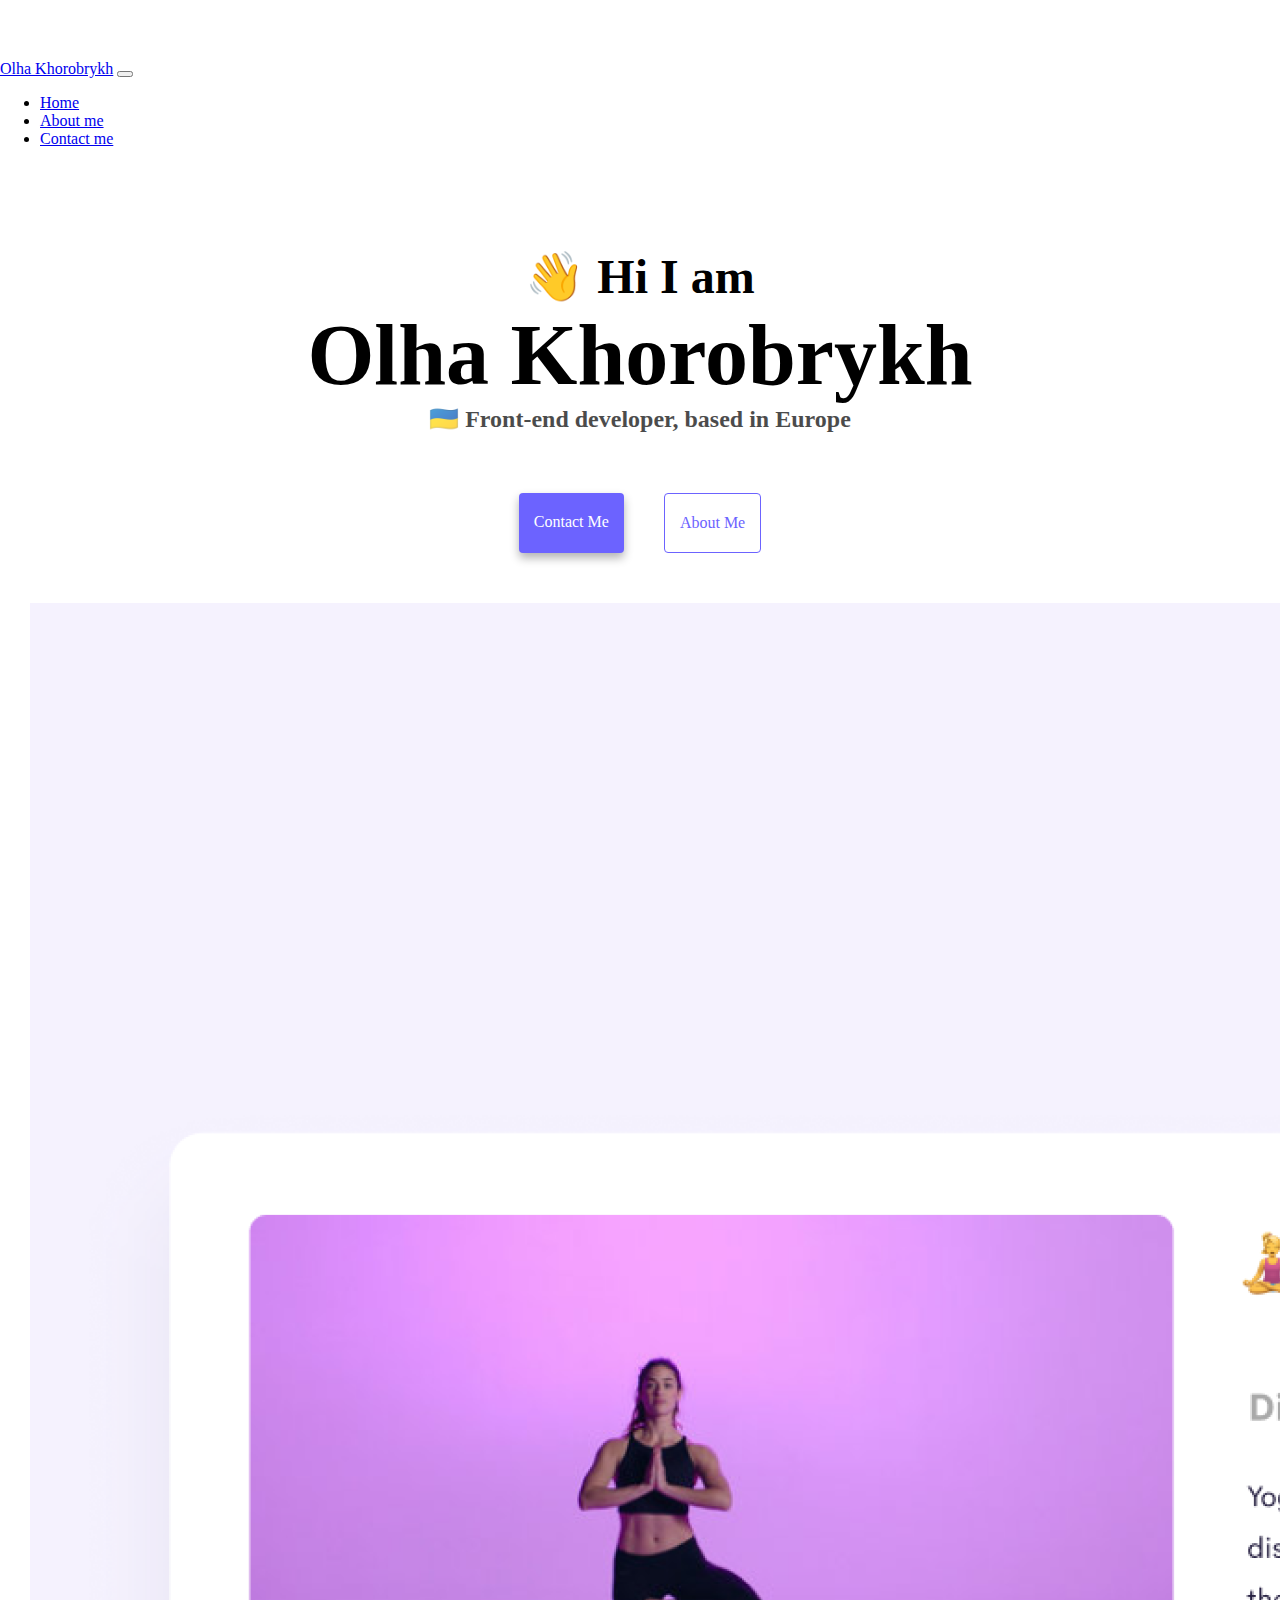
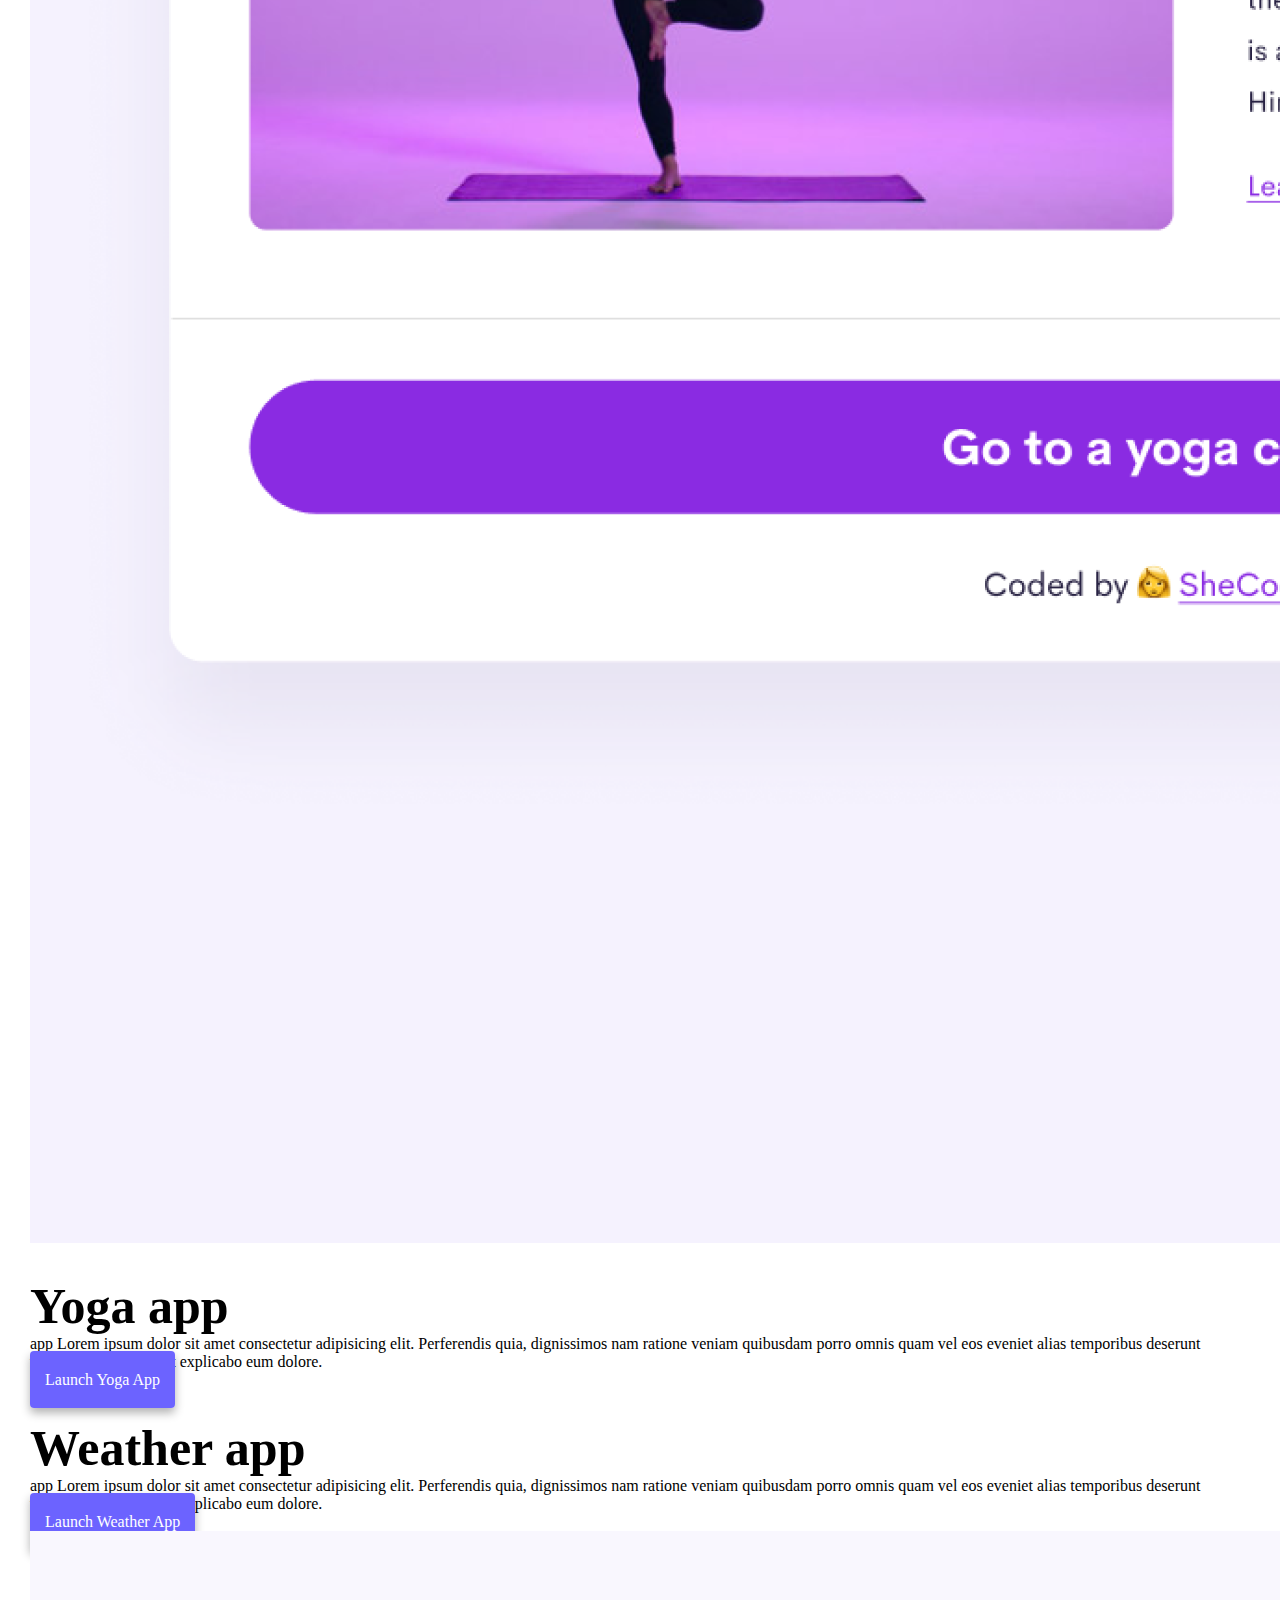
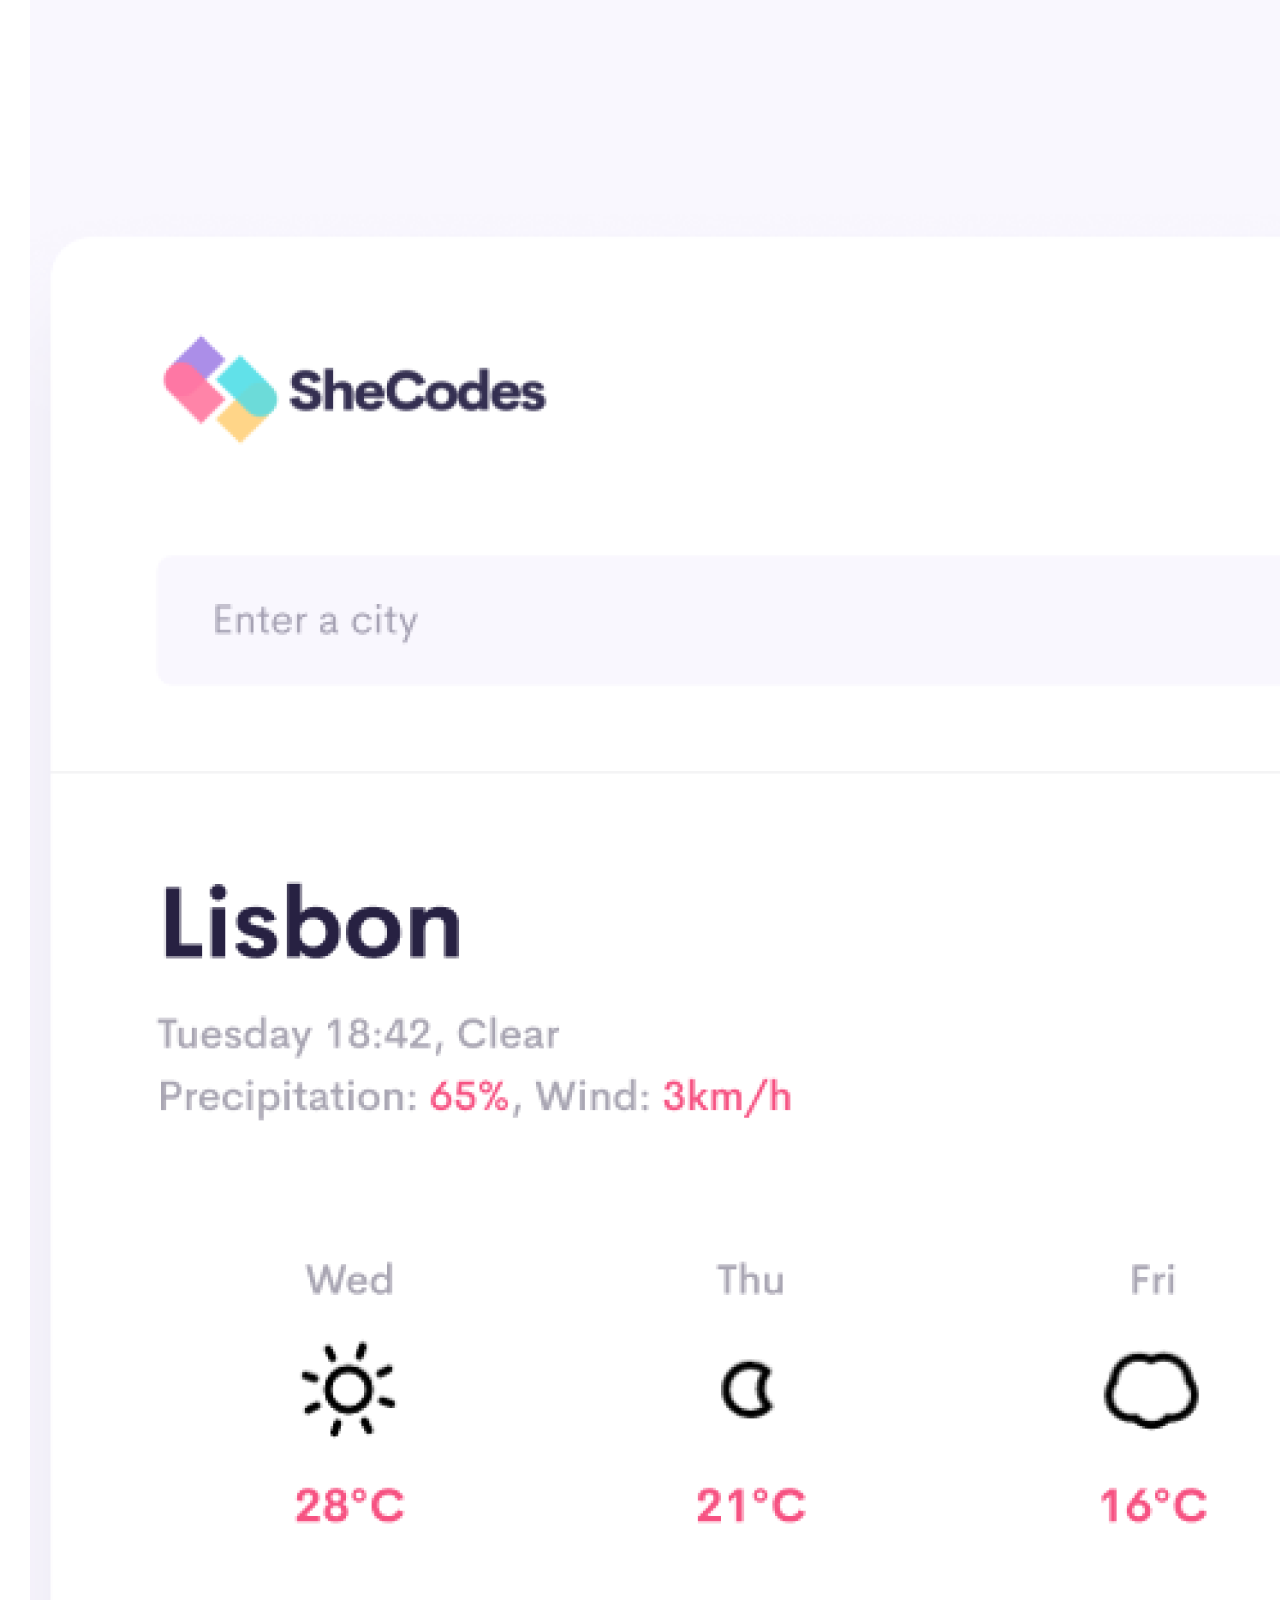
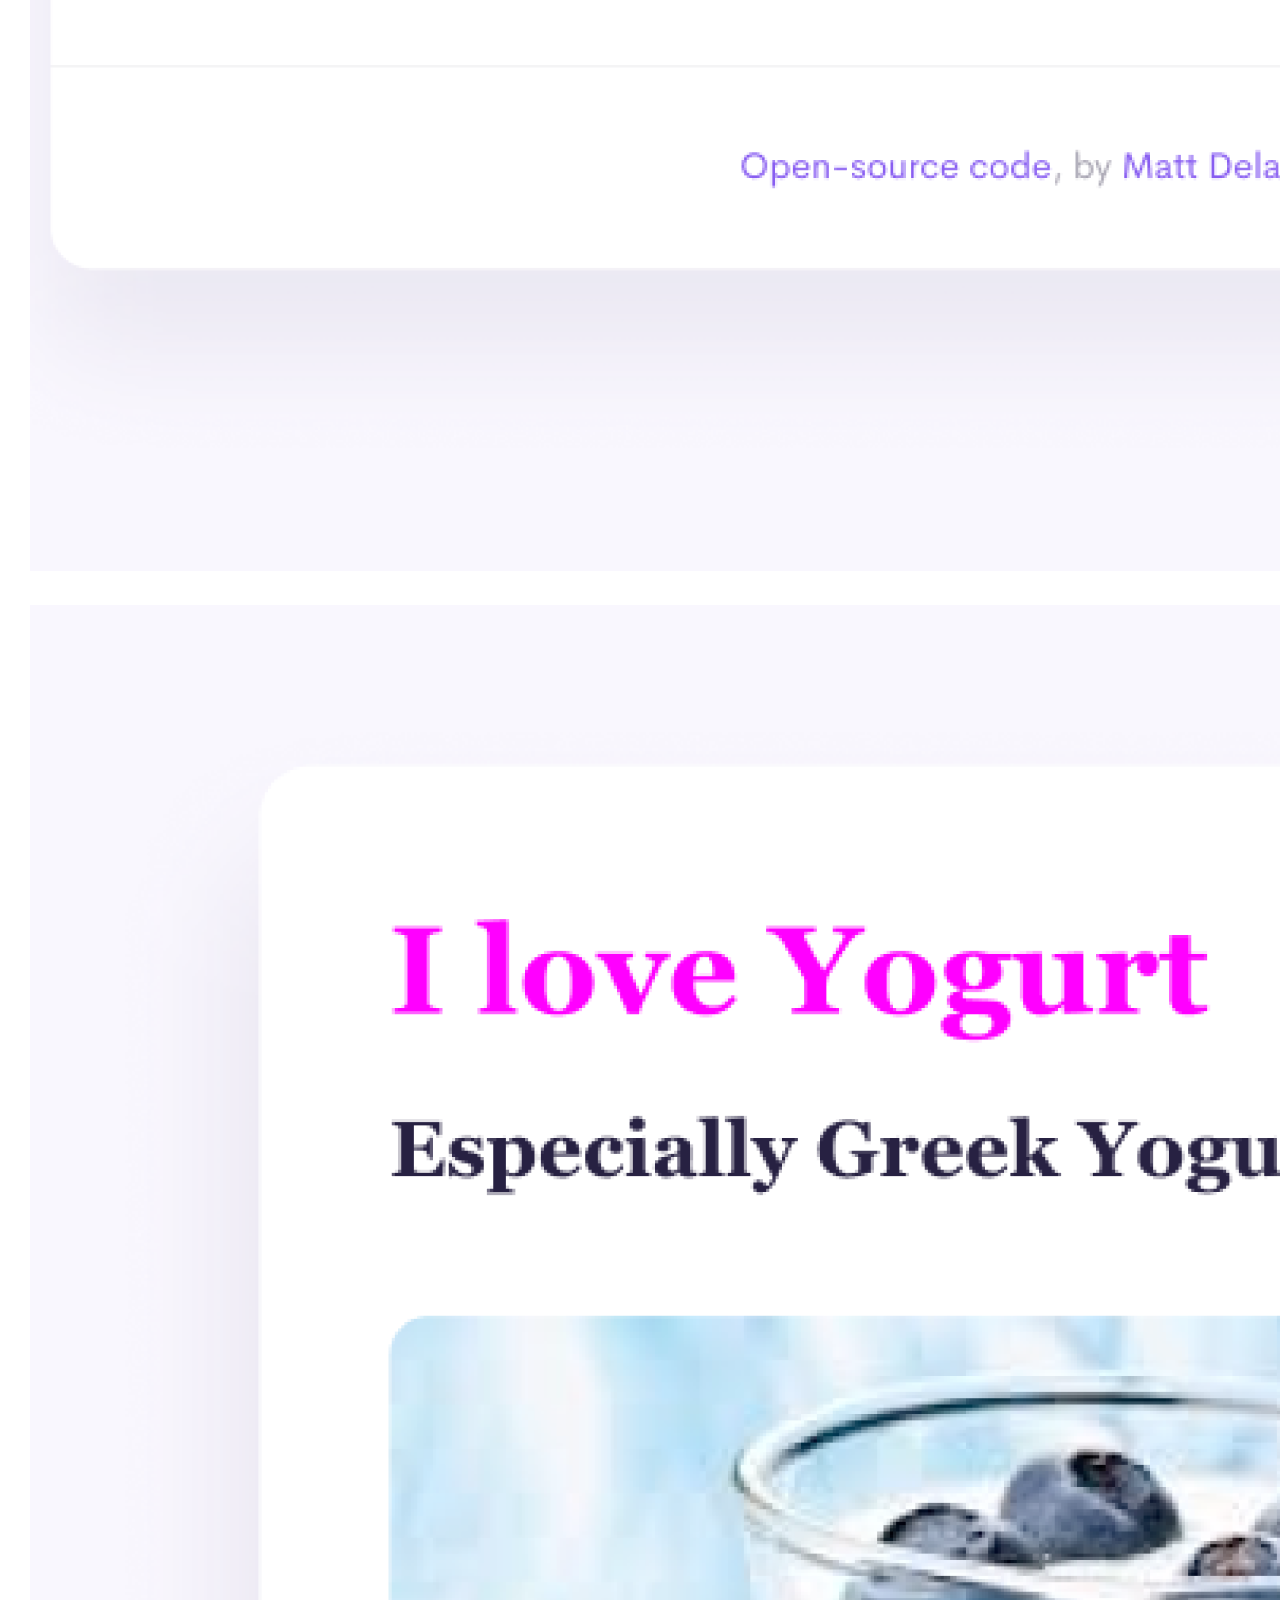
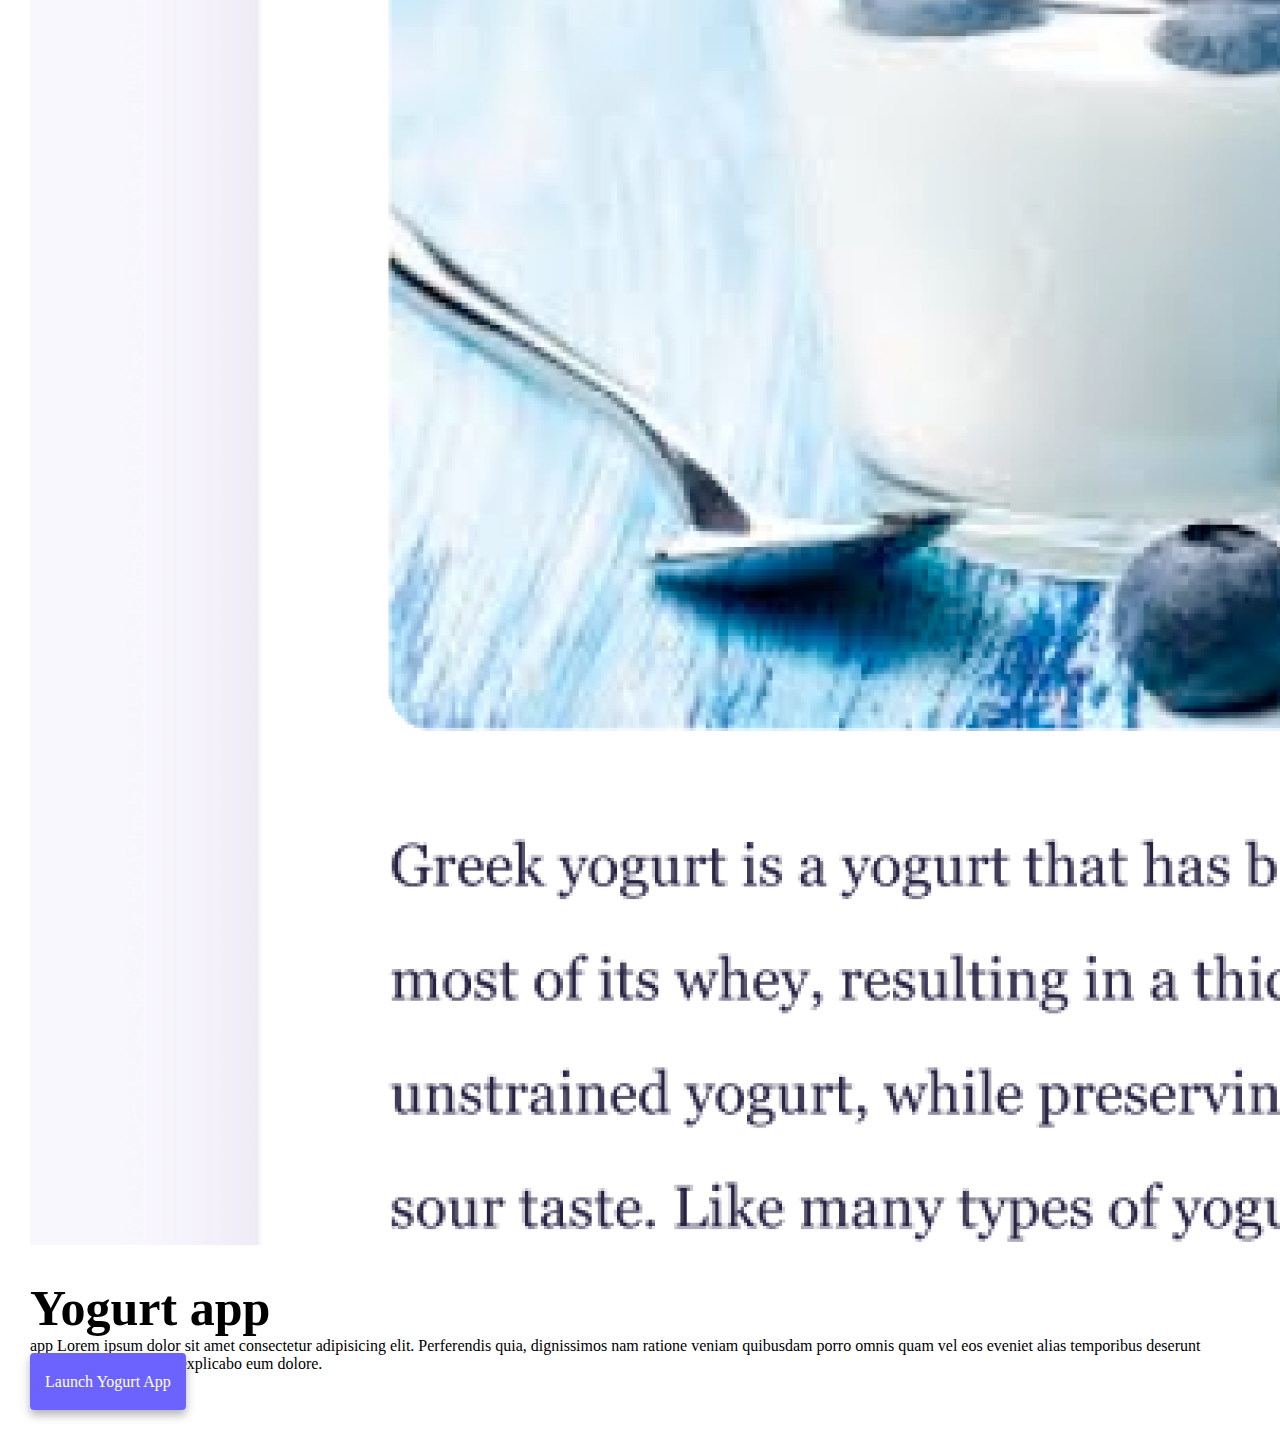
<file: index.html>
<!DOCTYPE html>
<html lang="en">
  <head>
    <meta charset="UTF-8" />
    <meta http-equiv="X-UA-Compatible" content="IE=edge" />
    <meta name="viewport" content="width=device-width, initial-scale=1.0" />
    <meta
      name="description"
      content="Olha Khorobrykh is a front-end developer based in Europe, check out his projects and contact him for job inquiries"
    />
    <title>Front-end developer Olha Khorobrykh</title>
    <link rel="stylesheet" href="/css/styles.css" />

    <link
      href="https://cdn.jsdelivr.net/npm/bootstrap@5.2.0/dist/css/bootstrap.min.css"
      rel="stylesheet"
      integrity="sha384-gH2yIJqKdNHPEq0n4Mqa/HGKIhSkIHeL5AyhkYV8i59U5AR6csBvApHHNl/vI1Bx"
      crossorigin="anonymous"
    />

    <script
      src="https://cdn.jsdelivr.net/npm/bootstrap@5.2.0/dist/js/bootstrap.min.js"
      integrity="sha384-ODmDIVzN+pFdexxHEHFBQH3/9/vQ9uori45z4JjnFsRydbmQbmL5t1tQ0culUzyK"
      crossorigin="anonymous"
    ></script>
  </head>
  <body>
    <nav class="navbar navbar-expand-lg navbar-light bg-light fixed-top">
      <div class="container-fluid">
        <a class="navbar-brand" href="#">Olha Khorobrykh</a>
        <button
          class="navbar-toggler"
          type="button"
          data-bs-toggle="collapse"
          data-bs-target="#navbarNav"
          aria-controls="navbarNav"
          aria-expanded="false"
          aria-label="Toggle navigation"
        >
          <span class="navbar-toggler-icon"></span>
        </button>
        <div class="collapse navbar-collapse" id="navbarNav">
          <ul class="navbar-nav">
            <li class="nav-item">
              <a
                class="nav-link active"
                aria-current="page"
                href="/"
                tilte="Homepage"
                >Home</a
              >
            </li>
            <li class="nav-item">
              <a
                class="nav-link"
                href="/about.html"
                class="about-link"
                title="About Olha Khorobrykh"
                >About me</a
              >
            </li>
            <li class="nav-item">
              <a
                class="nav-link"
                href="/about.html#contact"
                class="contact-link"
                title="Contact Olha Khorobrykh"
                >Contact me</a
              >
            </li>
          </ul>
        </div>
      </div>
    </nav>
    <div class="container">
      <h2 class="mt-5">👋 Hi I am</h2>
      <h1>Olha Khorobrykh</h1>
      <h3>🇺🇦 Front-end developer, based in Europe</h3>
      <div class="navigation-links">
        <a href="/about.html#contact" class="contact-link">Contact me</a>
        <a href="/about.html" class="about-link">About me</a>
      </div>
      <div class="row">
        <div class="col-md-6">
          <img
            src="/images/yoga.png"
            class="img-fluid rounded main-imgs"
            alt="Yoga project"
          />
        </div>
        <div class="col-md-6 desription">
          <h2 class="mb-3">Yoga app</h2>
          app Lorem ipsum dolor sit amet consectetur adipisicing elit.
          Perferendis quia, dignissimos nam ratione veniam quibusdam porro omnis
          quam vel eos eveniet alias temporibus deserunt veritatis minima fugiat
          explicabo eum dolore.
          <div class="mt-5">
            <a href="#" class="primary-link" title="Yoga project"
              >Launch Yoga App</a
            >
          </div>
        </div>
      </div>
      <div class="row">
        <div class="col-md-6 desription">
          <h2 class="mb-3">Weather app</h2>
          app Lorem ipsum dolor sit amet consectetur adipisicing elit.
          Perferendis quia, dignissimos nam ratione veniam quibusdam porro omnis
          quam vel eos eveniet alias temporibus deserunt veritatis minima fugiat
          explicabo eum dolore.
          <div class="mt-5">
            <a href="#" class="primary-link" title="Weather project"
              >Launch Weather App</a
            >
          </div>
        </div>
        <div class="col-md-6">
          <img
            src="images/weather.png"
            class="img-fluid rounded main-imgs"
            alt="Weather project"
          />
        </div>
      </div>

      <div class="row">
        <div class="col-md-6">
          <img
            src="images/yogurt.png"
            class="img-fluid rounded main-imgs"
            alt="Yogurt project"
          />
        </div>
        <div class="col-md-6 desription">
          <h2 class="mb-3">Yogurt app</h2>
          app Lorem ipsum dolor sit amet consectetur adipisicing elit.
          Perferendis quia, dignissimos nam ratione veniam quibusdam porro omnis
          quam vel eos eveniet alias temporibus deserunt veritatis minima fugiat
          explicabo eum dolore.
          <div class="mt-5">
            <a href="#" class="primary-link" title="Yogurt project"
              >Launch Yogurt App</a
            >
          </div>
        </div>
      </div>
    </div>
  </body>
</html>
</file>
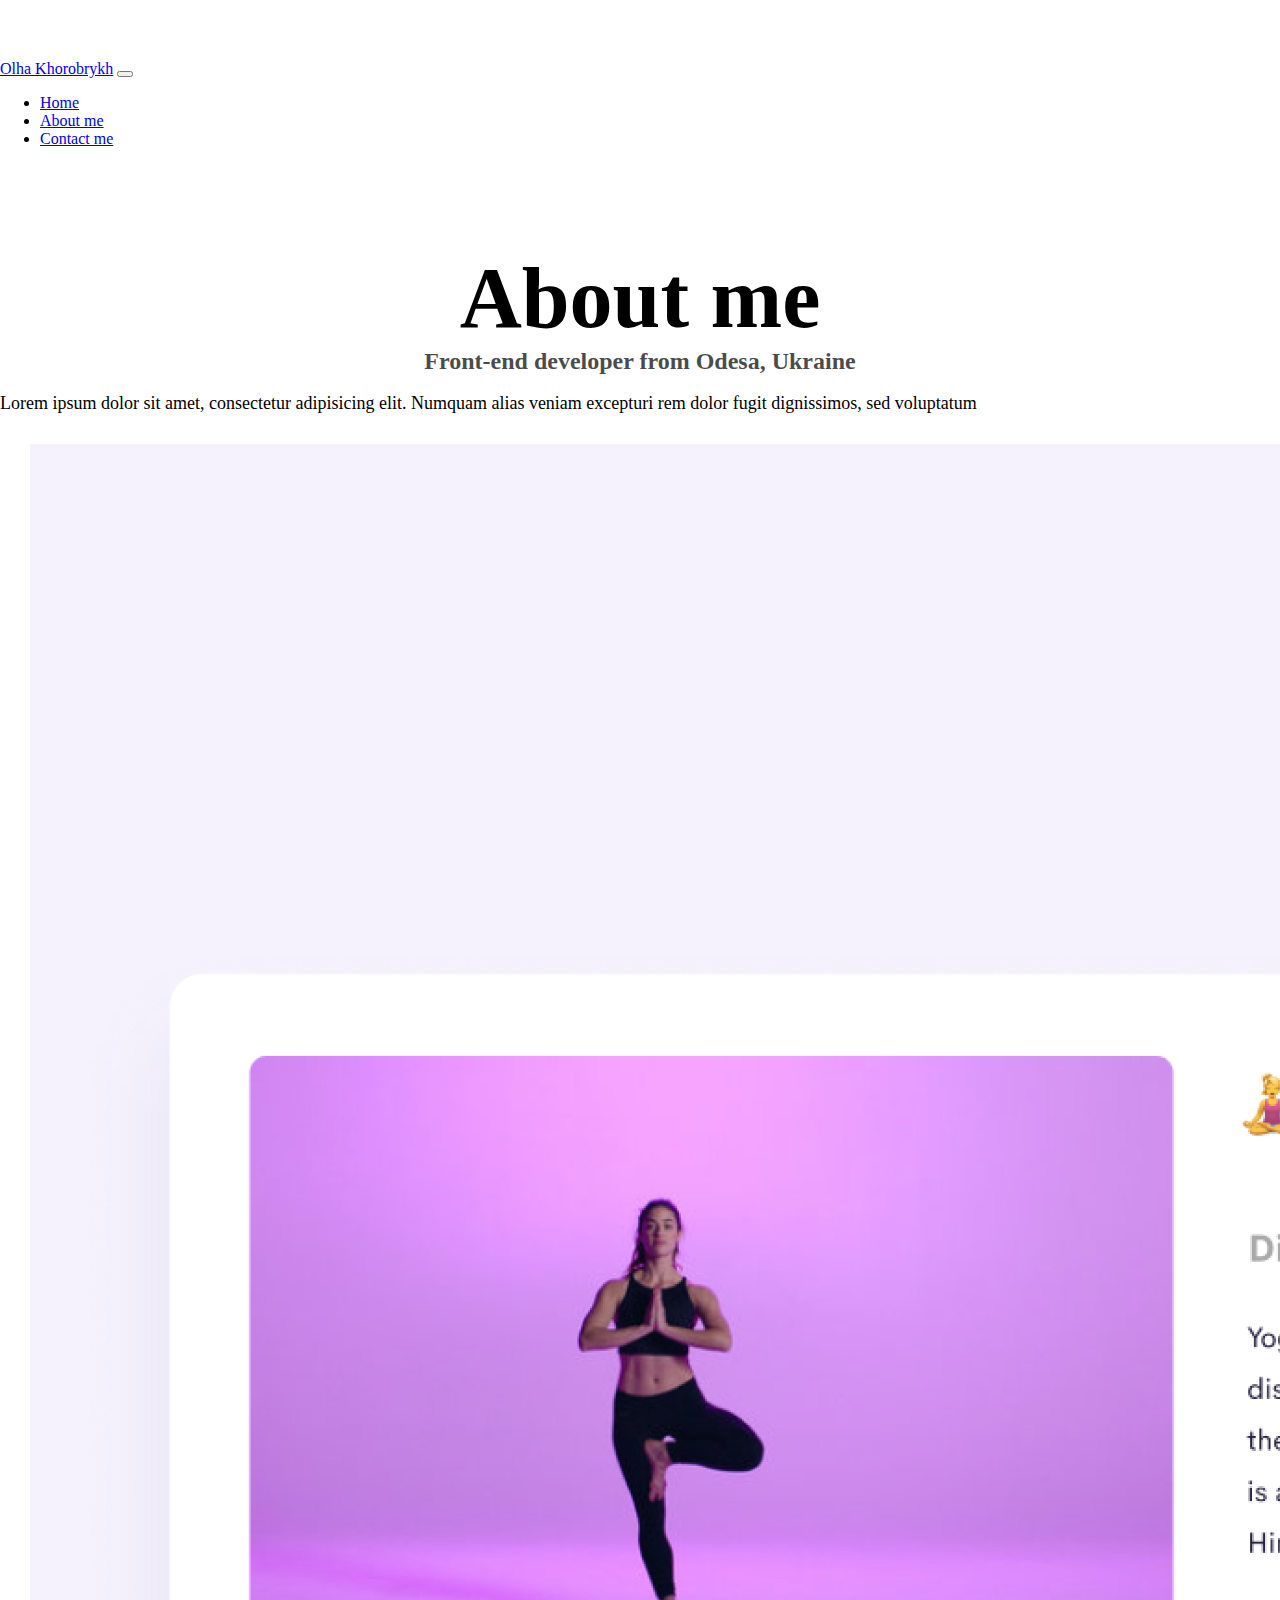
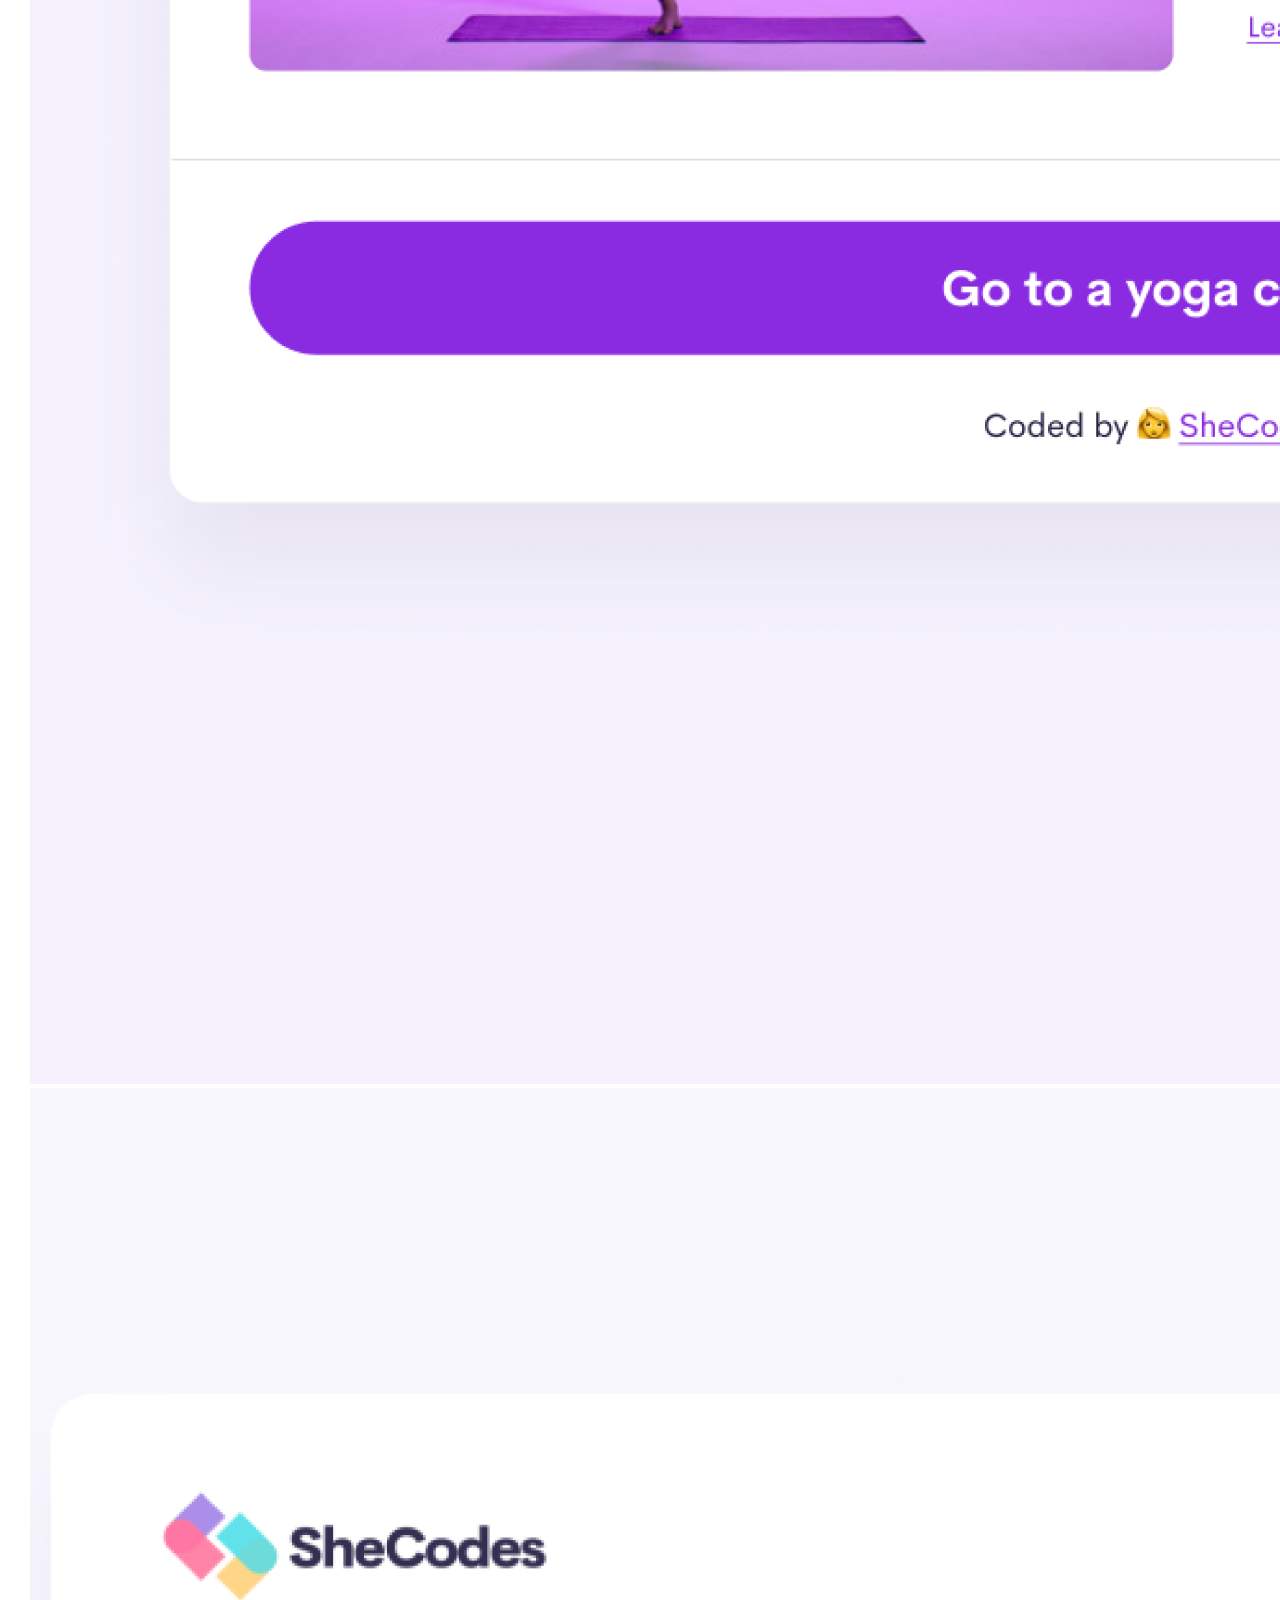
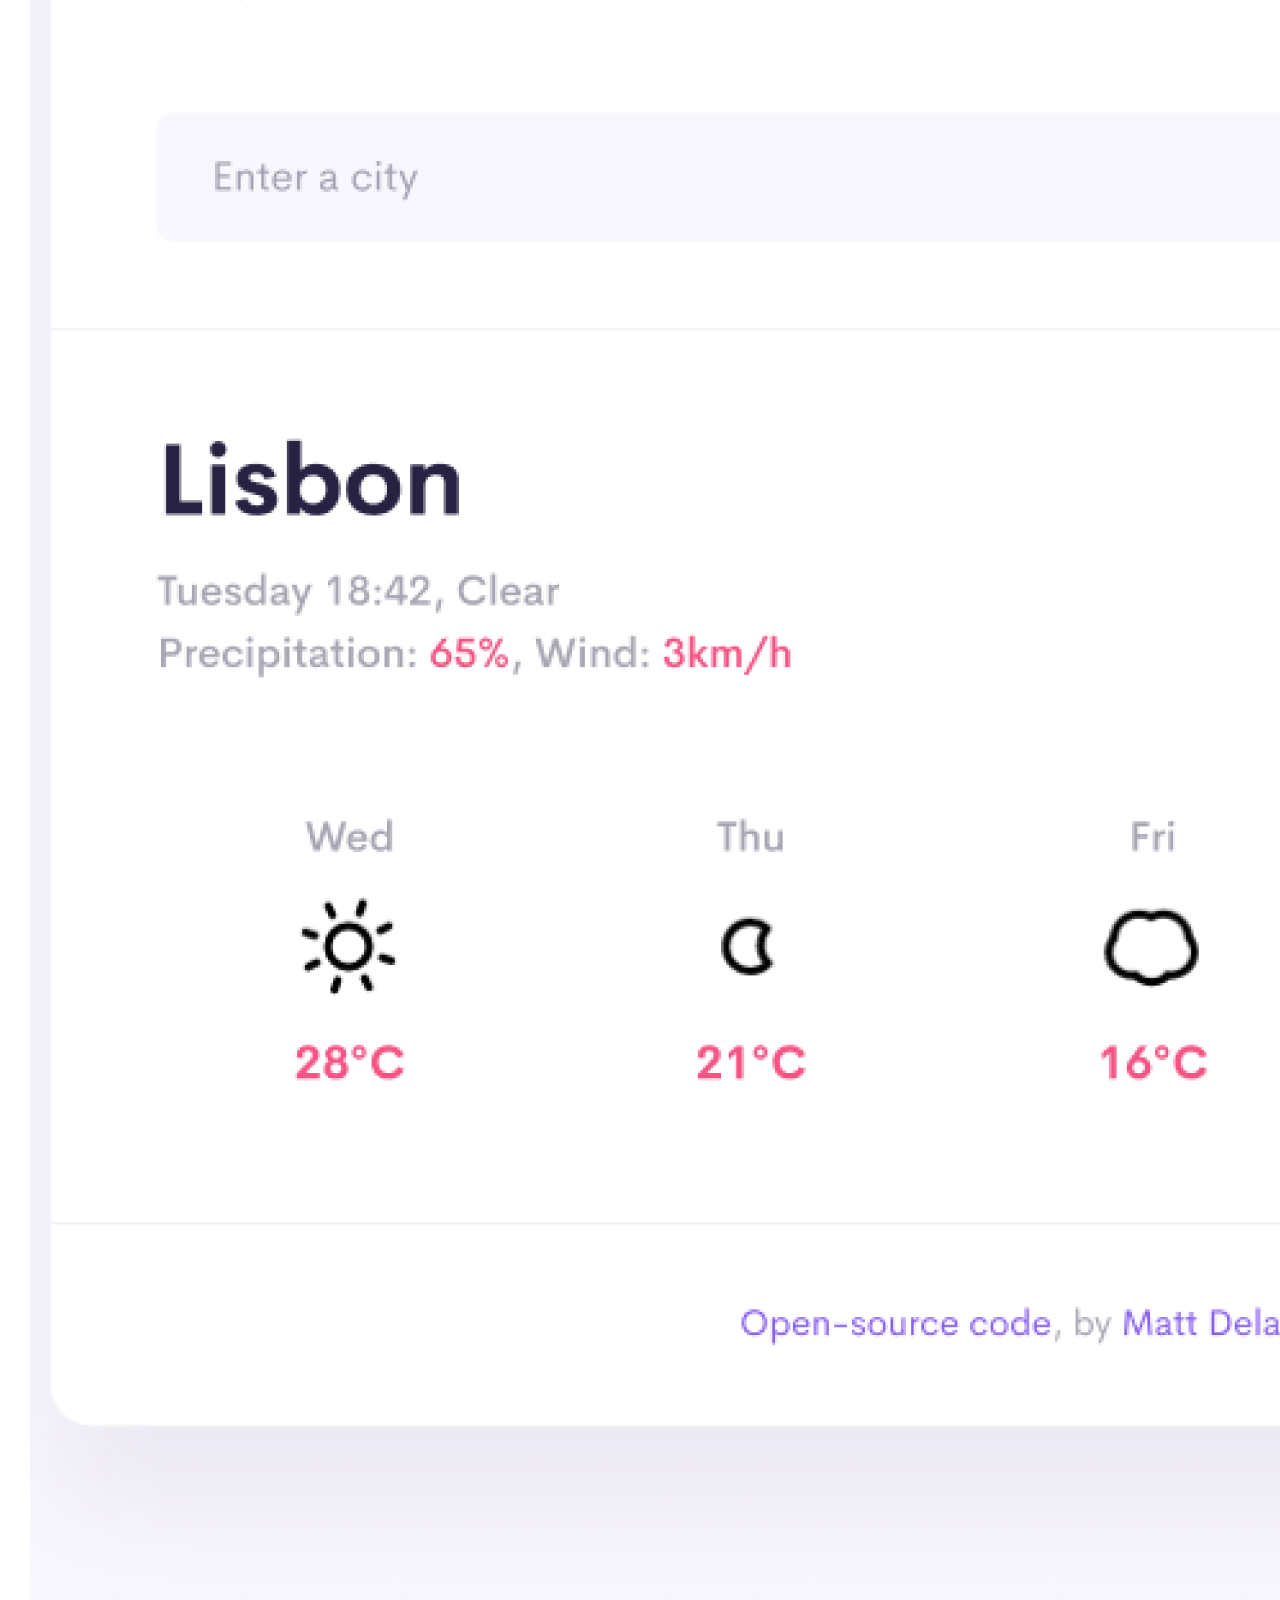
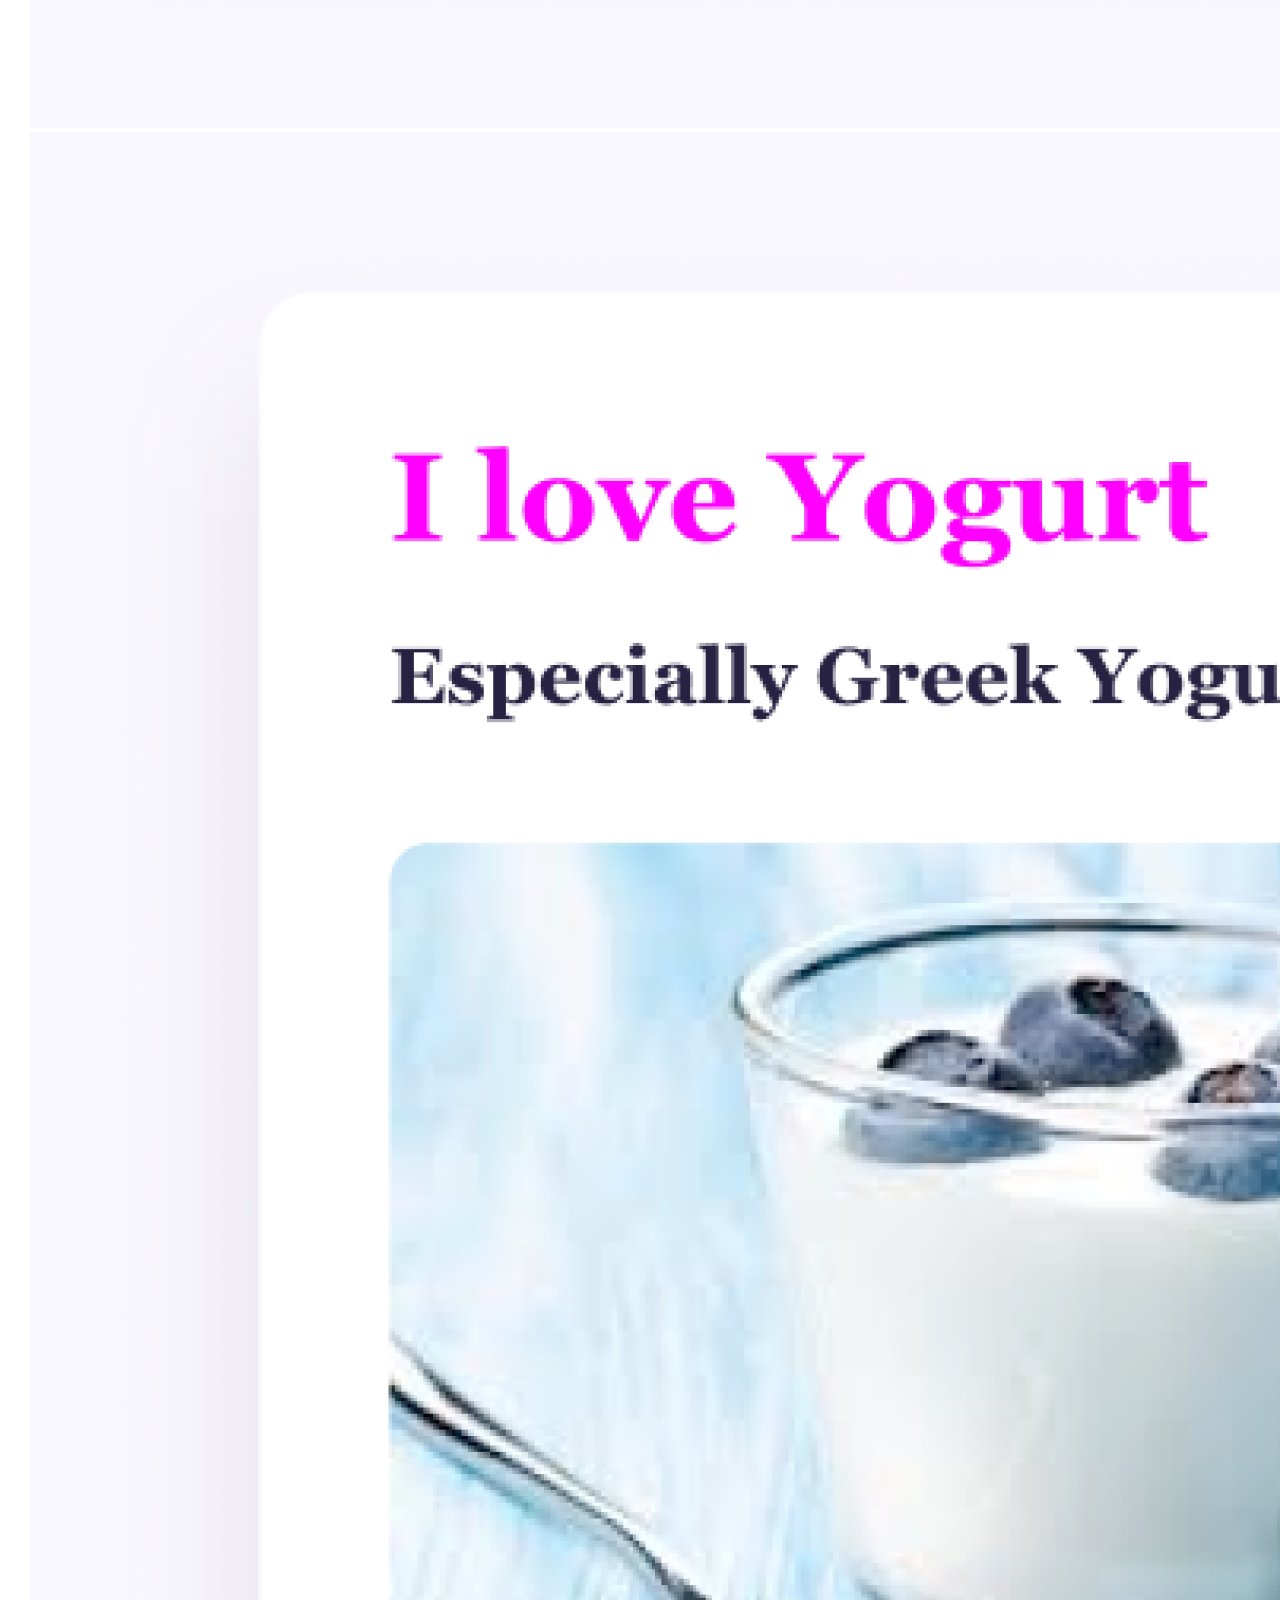
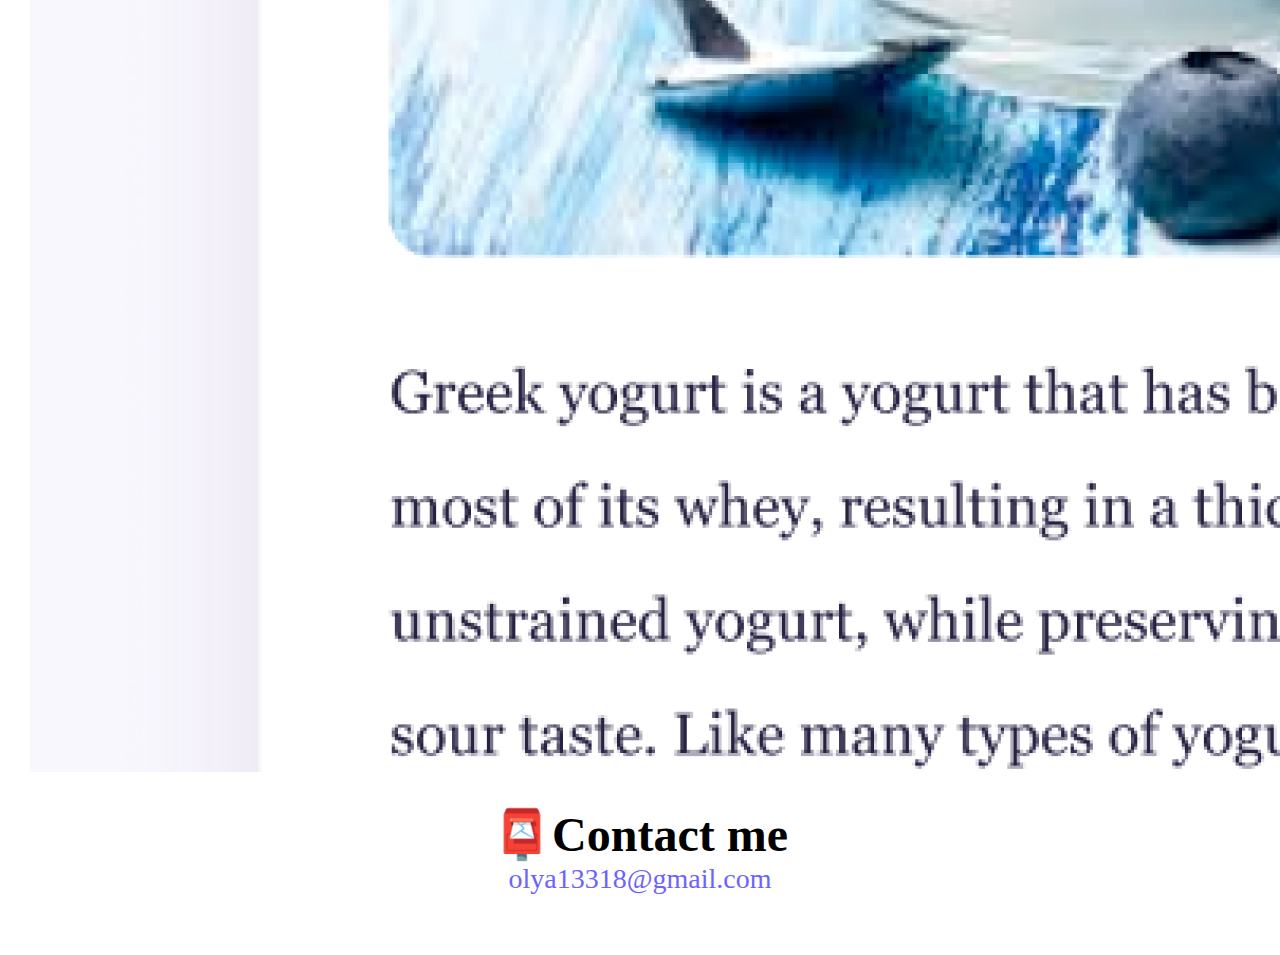
<file: about.html>
<!DOCTYPE html>
<html lang="en">
  <head>
    <meta charset="UTF-8" />
    <meta http-equiv="X-UA-Compatible" content="IE=edge" />
    <meta name="viewport" content="width=device-width, initial-scale=1.0" />
    <title>About me - Olha Khorobrykh</title>
    <meta
      name="description"
      content="About Olha Khorobrykh, a front-end developer based in Europe"
    />
    <link rel="stylesheet" href="/css/styles.css" />
    <link
      href="https://cdn.jsdelivr.net/npm/bootstrap@5.2.0/dist/css/bootstrap.min.css"
      rel="stylesheet"
      integrity="sha384-gH2yIJqKdNHPEq0n4Mqa/HGKIhSkIHeL5AyhkYV8i59U5AR6csBvApHHNl/vI1Bx"
      crossorigin="anonymous"
    />
    <script
      src="https://cdn.jsdelivr.net/npm/bootstrap@5.2.0/dist/js/bootstrap.min.js"
      integrity="sha384-ODmDIVzN+pFdexxHEHFBQH3/9/vQ9uori45z4JjnFsRydbmQbmL5t1tQ0culUzyK"
      crossorigin="anonymous"
    ></script>
  </head>
  <body>
    <nav class="navbar navbar-expand-lg navbar-light bg-light fixed-top">
      <div class="container-fluid">
        <a class="navbar-brand" href="#">Olha Khorobrykh</a>
        <button
          class="navbar-toggler"
          type="button"
          data-bs-toggle="collapse"
          data-bs-target="#navbarNav"
          aria-controls="navbarNav"
          aria-expanded="false"
          aria-label="Toggle navigation"
        >
          <span class="navbar-toggler-icon"></span>
        </button>
        <div class="collapse navbar-collapse" id="navbarNav">
          <ul class="navbar-nav">
            <li class="nav-item">
              <a
                class="nav-link active"
                aria-current="page"
                href="/"
                tilte="Homepage"
                >Home</a
              >
            </li>
            <li class="nav-item">
              <a
                class="nav-link"
                href="/about.html"
                class="about-link"
                title="About Olha Khorobrykh"
                >About me</a
              >
            </li>
            <li class="nav-item">
              <a
                class="nav-link"
                href="/about.html#contact"
                class="contact-link"
                title="Contact Olha Khorobrykh"
                >Contact me</a
              >
            </li>
          </ul>
        </div>
      </div>
    </nav>
    <div class="container">
    <h1>About me</h1>
    <h3>Front-end developer from Odesa, Ukraine</h3>
    
      <p class="text-center">
        Lorem ipsum dolor sit amet, consectetur adipisicing elit. Numquam
        alias veniam excepturi rem dolor fugit dignissimos, sed voluptatum
      </p>
  
   
      <div class="row">
        <div class="col-md-4">
          <img src="/images/yoga.png" class="img-fluid p-2 shadow rounded"  alt="Yoga project" />
        </div>
        <div class="col-md-4">
          <img src="/images/weather.png" class="img-fluid p-2 shadow rounded" alt="Weather project" />
        </div>
        <div class="col-md-4">
          <img src="/images/yogurt.png" class="img-fluid p-2 shadow rounded" alt="Yogurt project" />
        </div>
      </div>
    </div>
  </div>
    <h2 id="contact">📮Contact me</h2>
    <a class="email-link" href="mailto:olya13318@gmail.com"
      >olya13318@gmail.com</a
    >
  </body>
</html>
</file>
<file: css/styles.css>
body {
  margin: 60px auto;
}

h1 {
  font-size: 86px;
}

h2 {
  font-size: 48px;
}

h3 {
  font-size: 24px;
  opacity: 0.7;
}

h1,
h2,
h3 {
  text-align: center;
  margin: 0;
}

:root {
  --primary-color: #6c63ff;
  --secondary-color: #f5f2fe;
  --box-shadow: 0 5px 10px rgba(0, 0, 0, 0.3);
}

.navigation-links a {
  margin: 20px;
  border-radius: 4px;
  padding: 20px 15px;
  text-transform: capitalize;
  text-decoration: none;
}

.navigation-links {
  display: flex;
  margin-top: 40px;
  justify-content: center;
}
.about-link {
  color: var(--primary-color);
  border: 1px solid var(--primary-color);
}

.contact-link {
  background: var(--primary-color);
  box-shadow: var(--box-shadow);
  color: white;
}

.email-link {
  display: flex;
  justify-content: center;
  color: var(--primary-color);
  font-size: 28px;
  text-decoration: none;
}

.email-link:hover {
  text-decoration: underline;
}

.container {
  margin-top: 100px;
}

.primary-link {
  border-radius: 4px;
  padding: 20px 15px;
  text-decoration: none;
  text-transform: capitalize;
  background: var(--primary-color);
  box-shadow: var(--box-shadow);
  color: white;
}
.row h2 {
  text-align: left;
  margin-top: 30px;
  font-size: 50px;
}

.row {
  margin: 30px;
}

p {
  font-size: 18px;
}

@media (max-width: 900px) {
  .desription {
    text-align: center;
  }
  .desription h2 {
    text-align: center;
    font-size: 28px;
  }
  .main-imgs {
    display: none;
  }
  .primary-link {
    display: block;
    margin: 0 20px;
    text-align: center;
  }
  .email-link {
    margin-bottom: 30px;
    font-size: 20px;
  }
}
</file>
